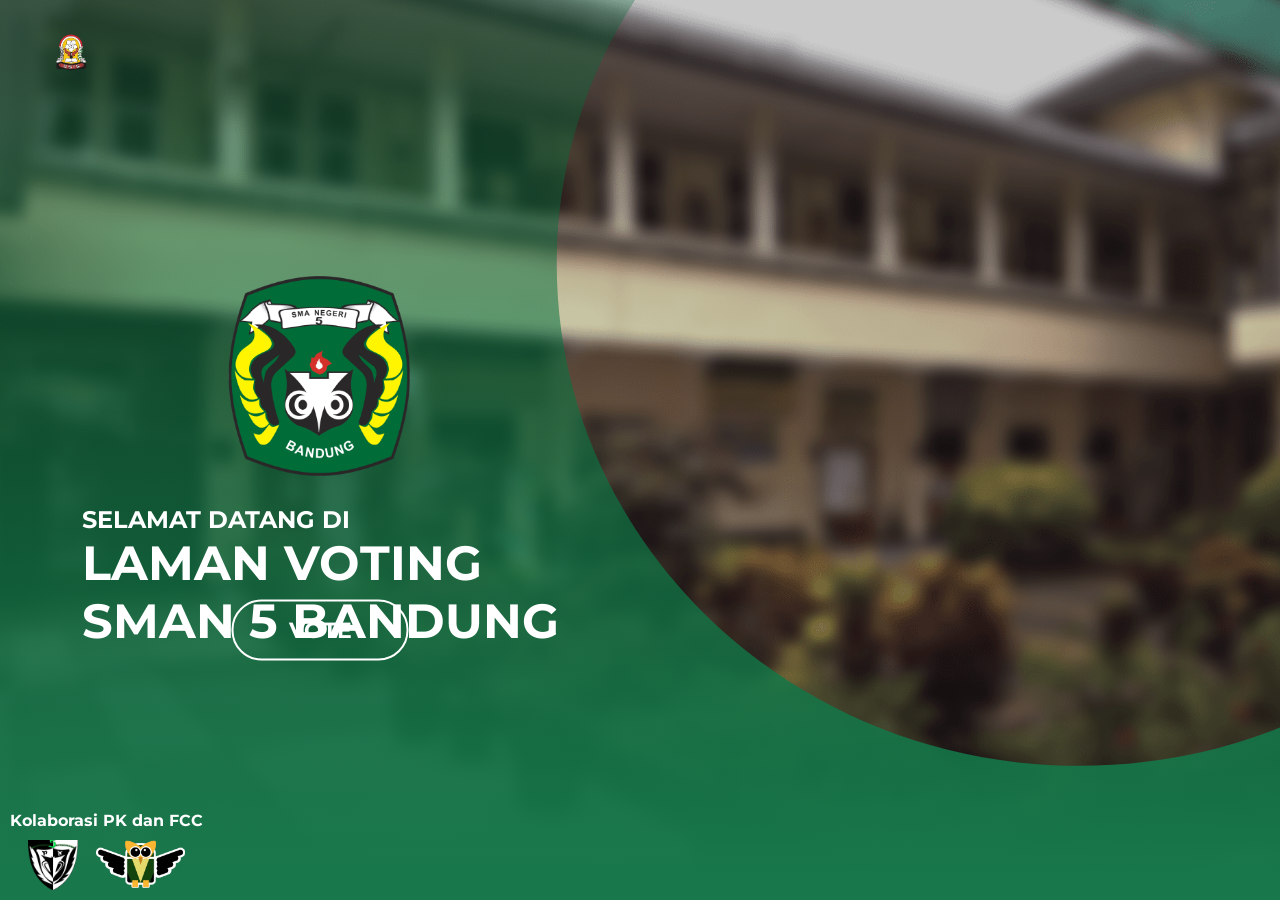
<file: WebPilketos/Front-End-Pilketos-main/Front-End-Pilketos-main/index.html>
<!DOCTYPE html>
<html lang="en">
<head>
    <meta charset="UTF-8">
    <meta http-equiv="X-UA-Compatible" content="IE=edge">
    <meta name="viewport" content="width=device-width, initial-scale=1.0">
    <title>PILKETOS </title>
    <link rel="stylesheet" href="./styles/index/styles.css">
    <link rel="icon" href="styles/favicon.ico" type="image/x-icon">
</head>
<body>

    <!-- Jumbotron -->
    <div class="jumbotron">
        <div class="navbar">
            <a href="vote.html">VOTE</a>
        </div>
        <div class="jumbotron-title">
            <!-- Tempat logo dan sambutan-->
            <div class="jumbotron-title-logo">
                <img src="./styles/index/photos/Logo5.png" alt="">
            </div>
            <div class="jumbotron-title-item">
                <h2>SELAMAT DATANG DI</h2>
                <h1>LAMAN VOTING <br> SMAN 5 BANDUNG</h1>
            </div>
        </div>
        <!-- Tempat promosi FCC hehe -->
        <div class="jumbotron-credit">
            <div class="jumbotron-credit-teks">
                <h2>Kolaborasi PK dan FCC</h2>
            </div>
            <div class="jumbotron-credit-logo">
                <img src="./styles/index/photos/logo-pk.png" alt="">
                <img src="./styles/index/photos/logo-fcc.png" alt="">
            </div>
        </div>
        <div class="osislogo">
            <img src="./styles/index/photos/osis-logo.png" alt="">
        </div>
        <!-- Foto background -->
        <img src="./styles/index/photos/copas-ciko/background1.png" class="bg-img1" alt="">
        <img src="./styles/index/photos/copas-ciko/background2.png" class="bg-img2" alt="">
        <!-- Mask background -->
        <div class="jumbotron-background-mask-desktop">
            <img src="./styles/index/photos/vector/background-mask.svg" alt="">
        </div>
        <img src="./styles/index/photos/vector/background-mask-mobile.svg" alt="" class="jumbotron-background-mask-mobile">
    </div>
</file>
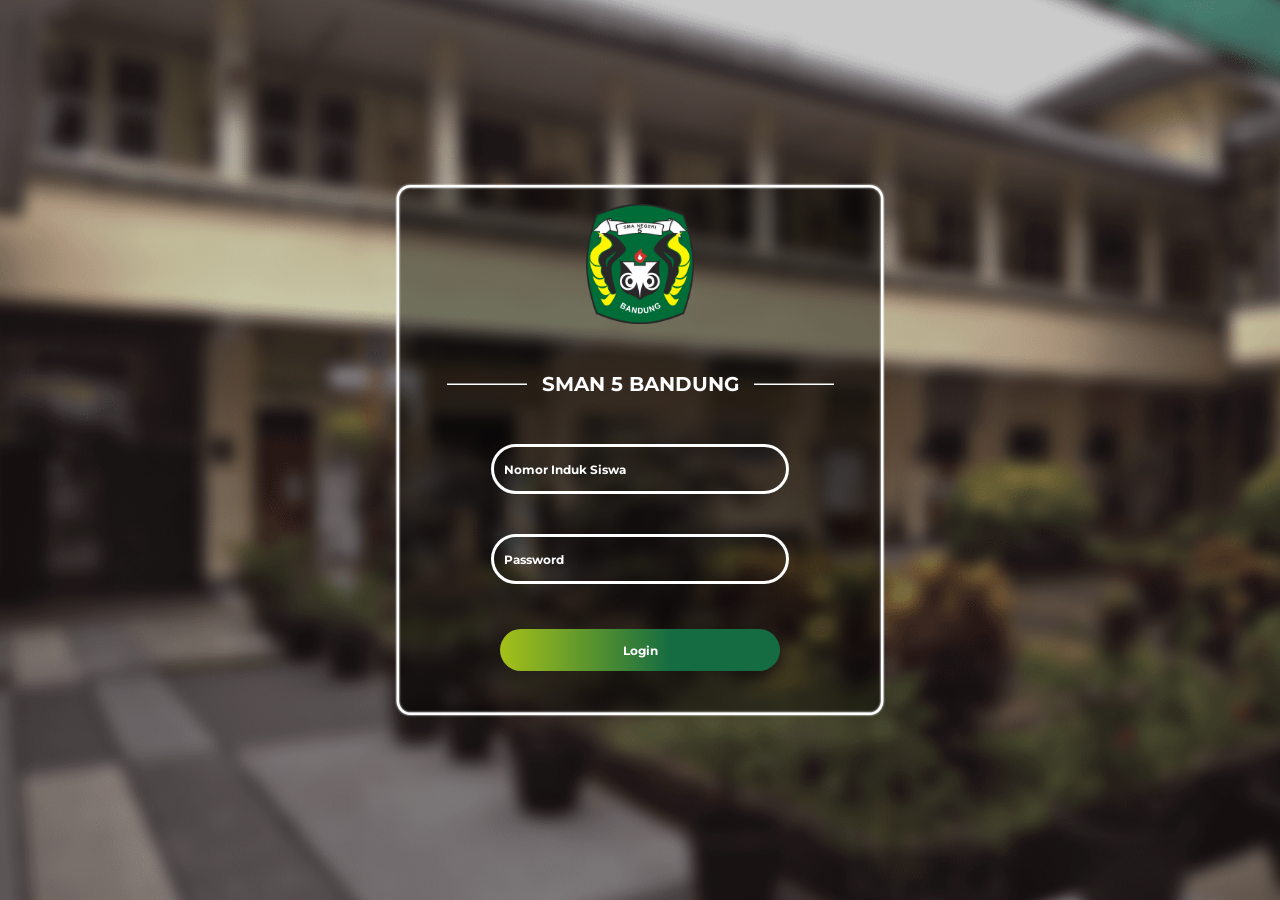
<file: WebPilketos/Front-End-Pilketos-main/Front-End-Pilketos-main/login.html>
<!DOCTYPE html>
<html lang="en">

<head>
    <meta charset="UTF-8">
    <meta http-equiv="X-UA-Compatible" content="IE=edge">
    <meta name="viewport" content="width=device-width, initial-scale=1.0">
    <!-- google font -->
    <link rel="preconnect" href="https://fonts.googleapis.com">
    <link rel="preconnect" href="https://fonts.gstatic.com" crossorigin>
    <link href="https://fonts.googleapis.com/css2?family=Montserrat:wght@700&display=swap" rel="stylesheet">
    <!-- style -->
    <link rel="stylesheet" href="./styles/login/login.css">
    <link rel="icon" href="styles/favicon.ico" type="image/x-icon">
    <title>Login</title>

</head>

<body>
    <!-- Background Img -->
    <img class="bg-img1" src="./styles/login/photos/background1.png" alt="img">
    <img class="bg-img2" src="./styles/login/photos/background2.png" alt="img">
    <!-- Content -->
    <div class="wrapper">
        <svg class="form-box" width="1203" height="1309" viewBox="0 0 1203 1309" fill="none"
            xmlns="http://www.w3.org/2000/svg">
            <g filter="url(#filter0_f)">
                <rect x="4" y="4" width="1195" height="1301" rx="34" fill="#010101" fill-opacity="0.43" />
                <rect x="7" y="7" width="1189" height="1295" rx="31" stroke="white" stroke-width="6" />
            </g>
            <rect x="7" y="7" width="1189" height="1295" rx="31" stroke="white" stroke-width="6" />
            <defs>
                <filter id="filter0_f" x="0" y="0" width="1203" height="1309" filterUnits="userSpaceOnUse"
                    color-interpolation-filters="sRGB">
                    <feFlood flood-opacity="0" result="BackgroundImageFix" />
                    <feBlend mode="normal" in="SourceGraphic" in2="BackgroundImageFix" result="shape" />
                    <feGaussianBlur stdDeviation="2" result="effect1_foregroundBlur" />
                </filter>
            </defs>
        </svg>
        <div class="top">
            <img src="./styles/login/photos/SMAN 5 Bandung.png" alt="img" class="logo">
            <div class="title">
                <svg width="257" height="5" viewBox="0 0 257 5" fill="none" xmlns="http://www.w3.org/2000/svg">
                    <line y1="1.5" x2="257" y2="1.5" stroke="white" stroke-width="5" />
                </svg>
                <h1 class="title-text">SMAN 5 BANDUNG</h1>
                <svg width="257" height="5" viewBox="0 0 257 5" fill="none" xmlns="http://www.w3.org/2000/svg">
                    <line y1="1.5" x2="257" y2="1.5" stroke="white" stroke-width="5" />
                </svg>
            </div>
        </div>
        <div class="bottom">
            <form action="vote.html" autocomplete="off">
                <input type="number" placeholder="Nomor Induk Siswa" id="NIS" required>
                <input type="password" placeholder="Password" id="password1" required>
                <button onclick="checkisi()" type="button" onkeypress="checkisi()" id="btn1">Login</button>
                <div id="verifbox" class="wrapper-verif">
                    <div class="verif">
                        <input type="password" placeholder="Password Verifikasi" id="password2"required> 
                        <div class="showhide">
                            <button class="show" type="button" onmousedown="show()" onmouseup="hide()" on ontouchstart="show()"><h3>Perlihatkan</h3></button>
                        </div>
                        <button onclick="musthide()" type="submit">verifikasi</button>
                        <!-- UNTUK GAGAL PAKAI "inputsalah()"-->
                    </div>                   
                </div>
            </form> 
        </div>
    </div>
    <div class="alertbuatan" id="alertbuatan">
        <span class="closebtn" onclick="this.parentElement.style.display='none';">&times;</span>
        <h1 id="text"></h1>
    </div>
    <script src="./styles/login/scipts/login.js"></script>
</body>

</html>
</file>
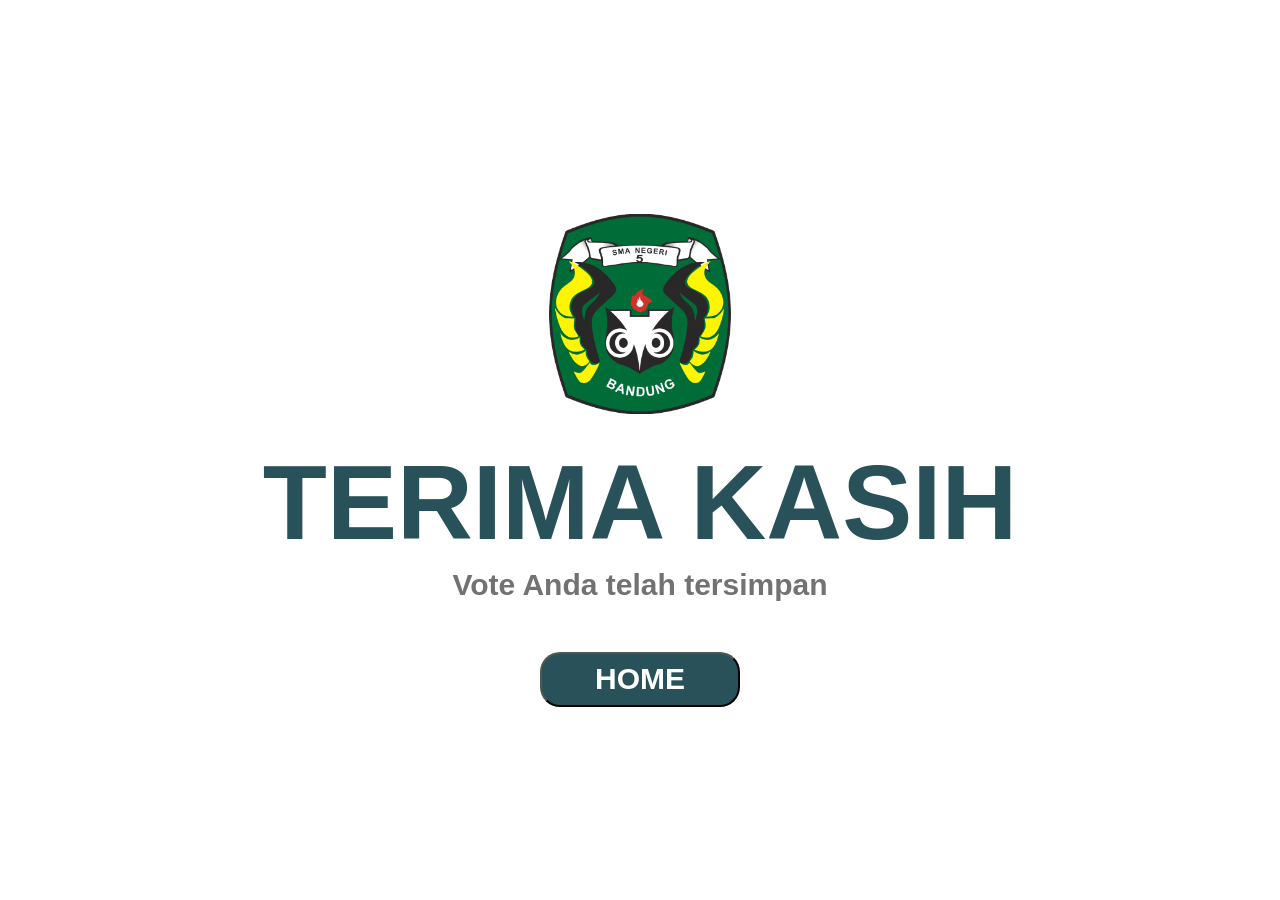
<file: WebPilketos/Front-End-Pilketos-main/Front-End-Pilketos-main/sukses.html>
<!DOCTYPE html>
<html lang="en">
<head>
    <meta charset="UTF-8">
    <meta http-equiv="X-UA-Compatible" content="IE=edge">
    <meta name="viewport" content="width=device-width, initial-scale=1.0">
    <!-- google font -->
    <link rel="preconnect" href="https://fonts.googleapis.com">
    <link rel="preconnect" href="https://fonts.gstatic.com" crossorigin>
    <link href="https://fonts.googleapis.com/css2?family=Montserrat:wght@700&display=swap" rel="stylesheet">
    <!-- style -->
    <link rel="stylesheet" href="./styles/sukses/sukses.css">
    <link rel="icon" href="styles/favicon.ico" type="image/x-icon">
    <title>Sukses Memilih!</title>
</head>
<body>
    <div class="wrapper">
        <div class="content">
            <img src="./styles/sukses/photos/SMAN 5 Bandung.png" alt="logo Sman 5">
            <h1>TERIMA KASIH</h1>
            <h2>Vote Anda telah tersimpan</h2>
        </div>
        <form action="index.html">
            <button type="submit"> HOME</button>
        </form>
    </div>
</body>
</html>
</file>
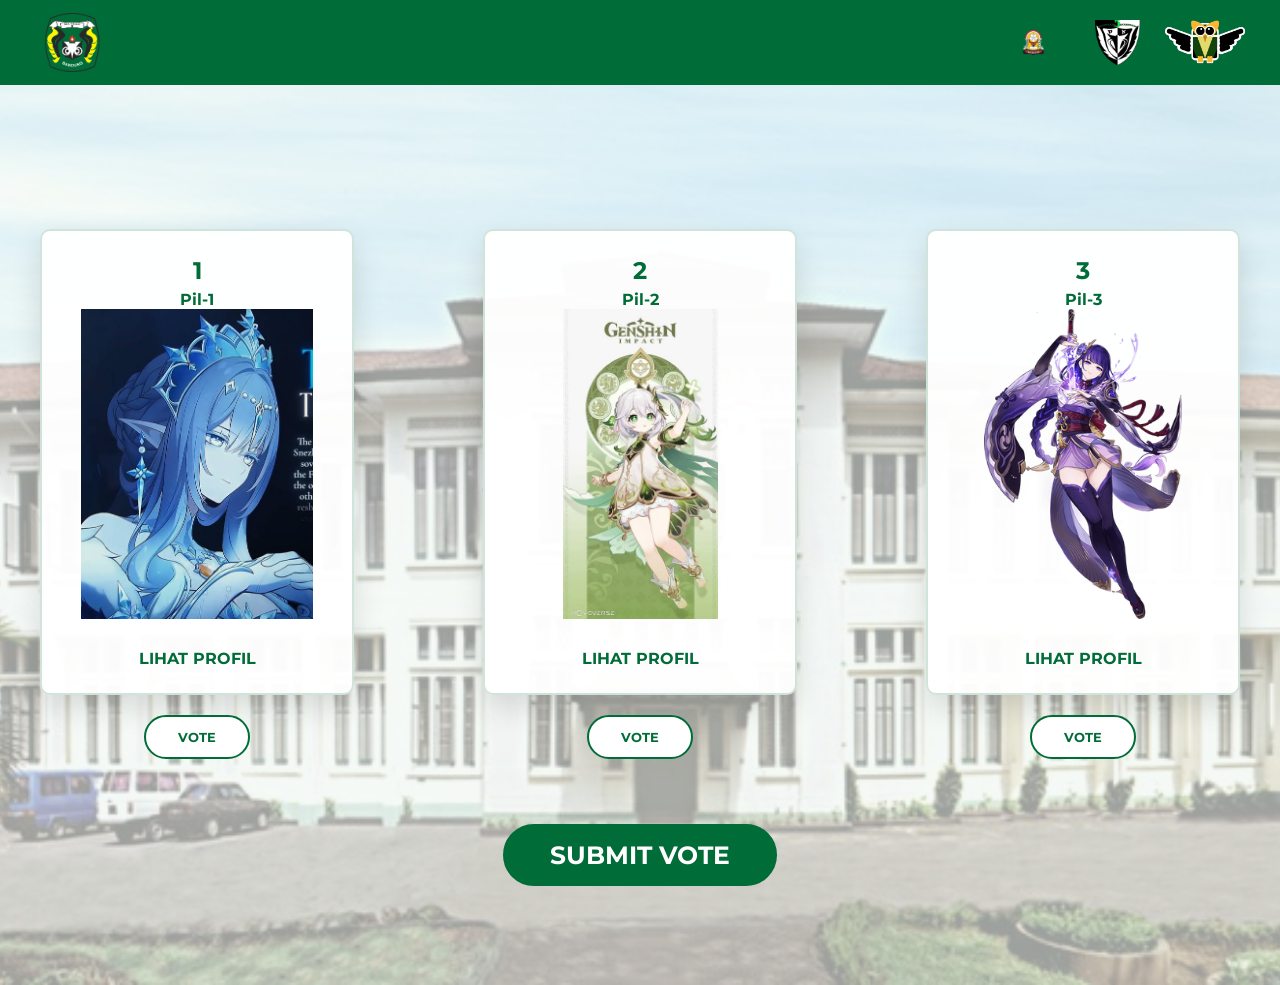
<file: WebPilketos/Front-End-Pilketos-main/Front-End-Pilketos-main/vote.html>
<!DOCTYPE html>
<html lang="en">
<head>
    <meta charset="UTF-8">
    <meta http-equiv="X-UA-Compatible" content="IE=edge">
    <meta name="viewport" content="width=device-width, initial-scale=1.0">
    <title>Document</title>
    <link rel="stylesheet" href="./styles/vote/styles.css">
</head>
<body>
<div class="voting-header">

    <div class="voting-header-school">
        <img src="./styles/index/photos/Logo5.png" alt="SMAN 5 Bandung Logo">
    </div>

    <div class="voting-header-logos">
        <img src="./styles/index/photos/osis-logo.png" alt="OSIS Logo">
        <img src="./styles/index/photos/logo-pk.png" alt="PK Logo">
        <img src="./styles/index/photos/logo-fcc.png" alt="FCC Logo">
    </div>

</div>
    <div class="voting-wrapper">
        <img src="./styles/vote/photos/background.jpe" class="background" alt="">
        <div class="container">
            <div class="caketos-wrapper">
                <h3> </h3>
                <div class="profil-caketos-wrapper">
                    <div class="profil-caketos-wrapper-2">
                        <div class="profil-caketos">                       
                            <h5 class="nomor-urut">1</h5>
                            <h5>Pil-1</h5>
                            <img src="./styles/index/photos/Pil-1.jpe" alt="">
                            <h6 onclick="profilCaketos(1)">LIHAT PROFIL</h6>
                        </div>
                        <button id="caketos-1" onclick='tombolClick(this.id)'>VOTE</button>
                    </div>
                    <div class="profil-caketos-wrapper-2">
                        <div class="profil-caketos">
                            <h5 class="nomor-urut">2</h5>
                            <h5>Pil-2</h5>
                            <img src="./styles/index/photos/Pil-2.jpe" alt="">
                            <h6 onclick="profilCaketos(2)">LIHAT PROFIL</h6>
                        </div>
                        <button id="caketos-2" onclick='tombolClick(this.id)'>VOTE</button>
                    </div>
                    
                    <div class="profil-caketos-wrapper-2">
                        <div class="profil-caketos">
                            <h5 class="nomor-urut">3</h5>
                            <h5>Pil-3</h5>
                            <img src="./styles/index/photos/Pil-3.png" alt="">
                            <h6 onclick="profilCaketos(3)">LIHAT PROFIL</h6>
                        </div>
                        <button id="caketos-3" onclick='tombolClick(this.id)'>VOTE</button>
                    </div>
                </div>
                <button class='tombol-submit' type="submit">SUBMIT VOTE</button>
            </div>
        </div>
    </div>
    
    <div class="background-visi-misi display-none" id="background-visi-misi">
        <div class="visi-misi-wrapper">
            <div class="visi-misi-item">
                <div class="visi-misi-content display-none" id="caketos-aulia">
                    <h3 class="nama">Pil-1</h3>
                    <img src="./styles/index/photos/Pil-1.jpe" alt="">
                    <h3 class="visi-misi">Visi</h3>
                    <div class="visi">
                        <p>
                            Lorem ipsum dolor sit amet
                        </p>
                    </div>
                    <h3 class="visi-misi">Misi</h3>
                    <div class="misi">
                        <ul>
                            <li>Lorem ipsum dolor sit amet</li>
                        </ul>
                    </div>
                </div>
                <div class="visi-misi-content display-none" id="caketos-nabiel">
                    <h3 class="nama">Pil-2</h3>
                    <img src="./styles/index/photos/Pil-2.jpe" alt="">
                    <h3 class="visi-misi">Visi</h3>
                    <div class="visi">
                        <p>
                            Lorem ipsum dolor sit amet
                        </p>
                    </div>
                    <h3 class="visi-misi">Misi</h3>
                    <div class="misi">
                        <ul>
                            <li>Lorem ipsum dolor sit amet</li>
                        </ul>
                    </div>
                </div>
                <div class="visi-misi-content display-none" id="caketos-wildan">
                    <h3 class="nama">Pil-3</h3>
                    <img src="./styles/index/photos/Pil-3.png" alt="">
                    <h3 class="visi-misi">Visi</h3>
                    <div class="visi">
                        <p>
                            Lorem ipsum dolor sit amet
                        </p>
                    </div>
                    <h3 class="visi-misi">Misi</h3>
                    <div class="misi">
                        <ul>
                            <li>Lorem ipsum dolor sit amet</li>
                        </ul>
                    </div>
                </div>
            </div>
            <div class="tombol-keluar">
                <img onclick="keluar()" src="./styles/index/photos/vector/cross.svg" alt="">
            </div>
        </div>
    </div>

    <div class="display-none">
        <input class="input" type="radio" name="Pilihan" value="calon1" id="calon1">
        <input class="input" type="radio" name="Pilihan" value="calon2" id="calon2">
        <input class="input" type="radio" name="Pilihan" value="calon3" id="calon3">
    </div>

    <script src="./styles/index/scripts/scripts.js"></script>
    <script>
        function tombolClick(caketos) {
            document.getElementById(caketos).focus();
            if (caketos == "caketos-1") {
                document.getElementById("calon1").click();
            } else {
                if (caketos == "caketos-2") {
                    document.getElementById("calon2").click();
                } else {
                    if (caketos == "caketos-3") {
                        document.getElementById("calon3").click();
                    }
                }
            }
        }
    </script>
</body>
</html>
</file>
<file: WebPilketos/Front-End-Pilketos-main/Front-End-Pilketos-main/styles/index/styles.css>
@import url("https://fonts.googleapis.com/css2?family=Montserrat:wght@400;700&family=Open+Sans:ital,wght@0,400;0,700;1,400&display=swap");
body {
  overflow-x: hidden;
}

h1 {
  font-family: "Montserrat", sans-serif;
  color: white;
  font-size: 48px;
}

h2 {
  font-family: "Montserrat", sans-serif;
  color: white;
  font-size: 24px;
}

h3 {
  font-family: "Montserrat", sans-serif;
  color: #006C38;
  font-size: 24px;
}

h4 {
  font-family: "Open Sans", sans-serif;
  color: rgba(0, 108, 56, 0.8);
}

h5 {
  font-family: "Montserrat", sans-serif;
  color: #006C38;
  font-size: 16px;
}

p {
  font-family: "Open Sans", sans-serif;
  font-size: 16px;
}

.container {
  margin: auto;
  width: 100%;
  position: relative;
}

.display-none {
  display: none !important;
}

.sambutan {
  color: #006C38;
  text-align: center;
  font-size: 32px;
  margin-top: 100px;
}

.jumbotron {
  height: 100vh;
  width: 100%;
  position: relative;
  display: -webkit-box;
  display: -ms-flexbox;
  display: flex;
  -webkit-box-orient: horizontal;
  -webkit-box-direction: normal;
      -ms-flex-direction: row;
          flex-direction: row;
  -webkit-box-align: center;
      -ms-flex-align: center;
          align-items: center;
}

.jumbotron .navbar a {
  position: absolute;

  /* Put the button around the middle */
  top: 70%;
  left: 25%;

  transform: translate(-50%, -50%);

  text-decoration: none;
  color: white;

  font-family: "Montserrat", sans-serif;
  font-weight: bold;
  font-size: 22px;

  border: 2px solid white;
  border-radius: 30px;

  padding: 15px 55px;

  transition: 0.3s;
}

.jumbotron .navbar a:hover {
  background-color: white;
  color: #006C38;
}

.jumbotron .jumbotron-title {
  width: 50%;
  display: -webkit-box;
  display: -ms-flexbox;
  display: flex;
  -webkit-box-orient: vertical;
  -webkit-box-direction: normal;
      -ms-flex-direction: column;
          flex-direction: column;
  -webkit-box-align: center;
      -ms-flex-align: center;
          align-items: center;
}

.jumbotron .jumbotron-title .jumbotron-title-logo img {
  height: 200px;
  width: auto;
  padding: 25px;
}

.jumbotron .jumbotron-credit {
  position: absolute;
  bottom: 10px;
  left: 10px;
  display: -webkit-box;
  display: -ms-flexbox;
  display: flex;
  -webkit-box-orient: vertical;
  -webkit-box-direction: normal;
      -ms-flex-direction: column;
          flex-direction: column;
}

.jumbotron .jumbotron-credit .jumbotron-credit-teks {
  padding-bottom: 10px;
}

.jumbotron .jumbotron-credit .jumbotron-credit-teks h2 {
  text-align: center;
  font-size: 16px;
}

.jumbotron .jumbotron-credit .jumbotron-credit-logo {
  display: -webkit-box;
  display: -ms-flexbox;
  display: flex;
  -webkit-box-orient: horizontal;
  -webkit-box-direction: normal;
      -ms-flex-direction: row;
          flex-direction: row;
  -webkit-box-pack: space-evenly;
      -ms-flex-pack: space-evenly;
          justify-content: space-evenly;
}

.jumbotron .jumbotron-credit .jumbotron-credit-logo img {
  height: 50px;
  width: auto;
}

.jumbotron .jumbotron-background {
  display: -webkit-box;
  display: -ms-flexbox;
  display: flex;
  -webkit-box-pack: center;
      -ms-flex-pack: center;
          justify-content: center;
}

.jumbotron .jumbotron-background img {
  position: absolute;
  bottom: 0px;
  z-index: -2;
}

.jumbotron .jumbotron-background-mask-desktop img {
  height: 100vh;
  width: auto;
  position: absolute;
  bottom: 0px;
  right: 0px;
  z-index: -1;
}

.jumbotron .jumbotron-background-mask-mobile {
  display: none;
}

.transisi-jumbotron {
  position: relative;
}

.transisi-jumbotron h1 {
  padding: 15% 0;
  text-align: center;
}

.transisi-jumbotron img {
  position: absolute;
  top: 0px;
  z-index: -1;
  width: 100%;
  height: auto;
  margin-top: -5px;
}

.sambutan-wrapper {
  width: 768px;
  margin: auto;
}

.sambutan-wrapper .foto-wrapper {
  margin: auto;
  width: 690px;
  padding: 50px 0 30px 0;
  display: -webkit-box;
  display: -ms-flexbox;
  display: flex;
  -webkit-box-orient: horizontal;
  -webkit-box-direction: normal;
      -ms-flex-direction: row;
          flex-direction: row;
  -webkit-box-pack: space-evenly;
      -ms-flex-pack: space-evenly;
          justify-content: space-evenly;
}

.sambutan-wrapper .foto-wrapper img {
  height: 150px;
  width: auto;
  cursor: pointer;
  -webkit-transition: -webkit-transform .7s;
  transition: -webkit-transform .7s;
  transition: transform .7s;
  transition: transform .7s, -webkit-transform .7s;
}

.sambutan-wrapper .foto-wrapper img:hover {
  -webkit-transform: scale(1.3);
          transform: scale(1.3);
}

.sambutan-wrapper .foto-wrapper .img-active {
  -webkit-transform: scale(1.3);
          transform: scale(1.3);
}

.sambutan-wrapper .teks-wrapper {
  width: 690px;
  margin: auto;
  margin-bottom: 10px;
  background-color: #F9F9F9;
  border-radius: 20px;
}

.sambutan-wrapper .teks-wrapper .teks h3 {
  padding: 20px 20px 0 20px;
}

.sambutan-wrapper .teks-wrapper .teks h4 {
  padding: 0 20px 0 20px;
}

.sambutan-wrapper .teks-wrapper .teks p {
  padding: 10px 20px;
}

.sambutan-wrapper .teks-wrapper .teks .teks-sambutan {
  padding: 20px 0;
}

.caketos-wrapper {
  display: -webkit-box;
  display: -ms-flexbox;
  display: flex;
  -webkit-box-orient: vertical;
  -webkit-box-direction: normal;
      -ms-flex-direction: column;
          flex-direction: column;
  -webkit-box-align: center;
      -ms-flex-align: center;
          align-items: center;
  margin: auto;
  width: 768px;
  padding: 50px 0;
}

.caketos-wrapper .profil-caketos-wrapper {
  display: -webkit-box;
  display: -ms-flexbox;
  display: flex;
  -webkit-box-orient: horizontal;
  -webkit-box-direction: normal;
      -ms-flex-direction: row;
          flex-direction: row;
  -webkit-box-pack: justify;
      -ms-flex-pack: justify;
          justify-content: space-between;
  margin: auto;
  width: 690px;
  padding: 50px 0;
}

.caketos-wrapper .profil-caketos-wrapper .profil-caketos {
  width: 200px;
  border-color: #9F9F9F;
  border-radius: 25px;
  border-style: solid;
  border-width: 2px;
  background-color: white;
  display: -webkit-box;
  display: -ms-flexbox;
  display: flex;
  -webkit-box-orient: vertical;
  -webkit-box-direction: normal;
      -ms-flex-direction: column;
          flex-direction: column;
  -webkit-box-pack: center;
      -ms-flex-pack: center;
          justify-content: center;
  -webkit-box-shadow: 6px 6px 6px rgba(0, 0, 0, 0.5);
          box-shadow: 6px 6px 6px rgba(0, 0, 0, 0.5);
}

.caketos-wrapper .profil-caketos-wrapper .profil-caketos .nomor-urut {
  padding: 25px 0 5px 0;
  font-size: 24px;
}

.caketos-wrapper .profil-caketos-wrapper .profil-caketos h5 {
  margin: auto;
  padding: 0 0 0 0;
  text-align: center;
}

.caketos-wrapper .profil-caketos-wrapper .profil-caketos img {
  width: auto;
  height: 210px;
  margin: auto;
}

.caketos-wrapper .profil-caketos-wrapper .profil-caketos h6 {
  font-family: "Montserrat", sans-serif;
  font-weight: bold;
  color: #006C38;
  text-decoration: none;
  margin: auto;
  padding: 40px 0 20px 0;
  font-size: 16px;
  cursor: pointer;
}

.tombol-vote {
  text-align: center;
}

.tombol-vote .tombol-vote-tombol {
  font-family: "Montserrat", sans-serif;
  font-weight: bold;
  text-decoration: none;
  color: white;
  border-width: 2px;
  border-radius: 25px;
  border-color: white;
  border-style: solid;
  padding: 15px;
  margin-bottom: 30px;
  -webkit-transition: .5s;
  transition: .5s;
}

.tombol-vote .tombol-vote-tombol:hover {
  color: #216453;
  background-color: white;
}

.background-visi-misi {
  height: 100vh;
  width: 100%;
  background-color: rgba(50, 50, 50, 0.7);
  position: fixed;
  bottom: 0;
  right: 0;
  display: -webkit-box;
  display: -ms-flexbox;
  display: flex;
  -ms-flex-line-pack: center;
      align-content: center;
  z-index: 2;
}

.background-visi-misi .visi-misi-wrapper {
  width: 600px;
  height: 600px;
  position: relative;
  margin: auto;
  background-color: #ffffff;
  border-radius: 25px;
  display: -webkit-box;
  display: -ms-flexbox;
  display: flex;
  -webkit-box-orient: vertical;
  -webkit-box-direction: normal;
      -ms-flex-direction: column;
          flex-direction: column;
}

.background-visi-misi .visi-misi-wrapper .visi-misi-item {
  overflow-y: scroll;
  margin: 40px 10px 10px 10px;
}

.background-visi-misi .visi-misi-wrapper .tombol-keluar {
  position: absolute;
  top: 20px;
  right: 20px;
}

.background-visi-misi .visi-misi-wrapper .tombol-keluar img {
  cursor: pointer;
}

.background-visi-misi .visi-misi-wrapper .visi-misi-content {
  padding: 40px;
}

.background-visi-misi .visi-misi-wrapper .visi-misi-content .nama {
  text-align: center;
}

.background-visi-misi .visi-misi-wrapper .visi-misi-content .visi-misi {
  padding-top: 20px;
}

.background-visi-misi .visi-misi-wrapper .visi-misi-content img {
  height: 250px;
  width: auto;
  display: block;
  margin: auto;
  padding-bottom: 40px;
}

.background-visi-misi .visi-misi-wrapper .visi-misi-content p {
  padding-left: 20px;
  color: rgba(0, 0, 0, 0.7);
}

.background-visi-misi .visi-misi-wrapper .visi-misi-content ul {
  padding-left: 20px;
}

.background-visi-misi .visi-misi-wrapper .visi-misi-content li {
  font-family: "Open Sans", sans-serif;
  padding: 2.5px;
  color: rgba(0, 0, 0, 0.7);
}

.caketos-background {
  position: relative;
}

.caketos-background .container {
  padding-bottom: 0;
}

.caketos-background .footer-background {
  width: 100%;
  height: auto;
  position: absolute;
  bottom: -5px;
  z-index: -3;
}

.footer {
  background-color: #216353;
}

.footer .container {
  padding-top: 0;
}

.footer .container .kontak {
  text-align: center;
  padding: 100px 0;
}

.footer .credit-fcc {
  text-align: center;
  font-size: 16px;
  padding: 10px;
}

.footer .credit-fcc h2 {
  font-size: 16px;
}

@media (max-width: 480px) {
  h1 {
    font-family: "Montserrat", sans-serif;
    color: white;
    font-size: 28px;
  }
  h2 {
    font-family: "Montserrat", sans-serif;
    color: white;
    font-size: 12px;
  }
  h3 {
    font-family: "Montserrat", sans-serif;
    color: #006C38;
    font-size: 20px;
  }
  h4 {
    font-family: "Open Sans", sans-serif;
    color: rgba(0, 108, 56, 0.8);
  }
  h5 {
    font-family: "Montserrat", sans-serif;
    color: #006C38;
    font-size: 12px;
  }
  p {
    font-family: "Open Sans", sans-serif;
    font-size: 14px;
  }
  .container {
    margin: auto;
    width: 100%;
    padding: 50px 0;
    position: relative;
  }
  .sambutan {
    color: #006C38;
    text-align: center;
    font-size: 16px;
    margin-top: 0;
  }
  .jumbotron {
    height: 100vh;
    width: 100%;
    position: relative;
    display: -webkit-box;
    display: -ms-flexbox;
    display: flex;
    -webkit-box-orient: horizontal;
    -webkit-box-direction: normal;
        -ms-flex-direction: row;
            flex-direction: row;
    -webkit-box-align: center;
        -ms-flex-align: center;
            align-items: center;
  }
  .jumbotron .jumbotron-title {
    width: 100%;
    display: -webkit-box;
    display: -ms-flexbox;
    display: flex;
    -webkit-box-orient: vertical;
    -webkit-box-direction: normal;
        -ms-flex-direction: column;
            flex-direction: column;
    -webkit-box-align: center;
        -ms-flex-align: center;
            align-items: center;
    text-align: center;
  }
  .jumbotron .jumbotron-title .jumbotron-title-logo img {
    height: 150px;
    width: auto;
    padding: 25px;
  }
  .jumbotron .jumbotron-credit {
    position: absolute;
    bottom: 10px;
    left: 10px;
    display: -webkit-box;
    display: -ms-flexbox;
    display: flex;
    -webkit-box-orient: vertical;
    -webkit-box-direction: normal;
        -ms-flex-direction: column;
            flex-direction: column;
  }
  .jumbotron .jumbotron-credit .jumbotron-credit-teks {
    padding-bottom: 10px;
  }
  .jumbotron .jumbotron-credit .jumbotron-credit-teks h2 {
    text-align: center;
    font-size: 16px;
  }
  .jumbotron .jumbotron-credit .jumbotron-credit-logo {
    display: -webkit-box;
    display: -ms-flexbox;
    display: flex;
    -webkit-box-orient: horizontal;
    -webkit-box-direction: normal;
        -ms-flex-direction: row;
            flex-direction: row;
    -webkit-box-pack: space-evenly;
        -ms-flex-pack: space-evenly;
            justify-content: space-evenly;
  }
  .jumbotron .jumbotron-credit .jumbotron-credit-logo img {
    height: 30px;
    width: auto;
  }
  .jumbotron .jumbotron-background {
    display: -webkit-box;
    display: -ms-flexbox;
    display: flex;
    -webkit-box-pack: center;
        -ms-flex-pack: center;
            justify-content: center;
  }
  .jumbotron .jumbotron-background img {
    position: absolute;
    bottom: 0px;
    z-index: -2;
  }
  .jumbotron .jumbotron-background-mask-desktop {
    display: none;
  }
  .jumbotron .jumbotron-background-mask-desktop img {
    height: 100vh;
    width: auto;
    position: absolute;
    bottom: 0px;
    right: 0px;
    z-index: -1;
  }
  .jumbotron .jumbotron-background-mask-mobile {
    display: block;
    height: 100vh;
    position: absolute;
    bottom: 0;
    right: 0;
    z-index: -1;
  }
  .transisi-jumbotron {
    height: 200px;
    position: relative;
  }
  .transisi-jumbotron h1 {
    padding: 15% 0;
    text-align: center;
  }
  .transisi-jumbotron img {
    position: absolute;
    top: 0px;
    z-index: -1;
    width: 100%;
    height: auto;
    margin-top: -5px;
  }
  .sambutan-wrapper {
    width: 100%;
    margin: auto;
  }
  .sambutan-wrapper .foto-wrapper {
    margin: auto;
    width: 100%;
    padding: 25px 0 15px 0;
    display: -webkit-box;
    display: -ms-flexbox;
    display: flex;
    -webkit-box-orient: horizontal;
    -webkit-box-direction: normal;
        -ms-flex-direction: row;
            flex-direction: row;
    -webkit-box-pack: space-evenly;
        -ms-flex-pack: space-evenly;
            justify-content: space-evenly;
  }
  .sambutan-wrapper .foto-wrapper img {
    height: 75px;
    width: auto;
    cursor: pointer;
    -webkit-transition: -webkit-transform .7s;
    transition: -webkit-transform .7s;
    transition: transform .7s;
    transition: transform .7s, -webkit-transform .7s;
  }
  .sambutan-wrapper .foto-wrapper img:hover {
    -webkit-transform: scale(1.3);
            transform: scale(1.3);
  }
  .sambutan-wrapper .foto-wrapper .img-active {
    -webkit-transform: scale(1.3);
            transform: scale(1.3);
  }
  .sambutan-wrapper .teks-wrapper {
    width: 360px;
    margin: auto;
    margin-bottom: 10px;
    background-color: #F9F9F9;
    border-radius: 20px;
  }
  .sambutan-wrapper .teks-wrapper .teks h3 {
    padding: 20px 20px 0 20px;
  }
  .sambutan-wrapper .teks-wrapper .teks h4 {
    padding: 0 20px 0 20px;
  }
  .sambutan-wrapper .teks-wrapper .teks p {
    padding: 10px 20px;
  }
  .sambutan-wrapper .teks-wrapper .teks .teks-sambutan {
    padding: 20px 0;
  }
  .caketos-wrapper {
    display: -webkit-box;
    display: -ms-flexbox;
    display: flex;
    -webkit-box-orient: vertical;
    -webkit-box-direction: normal;
        -ms-flex-direction: column;
            flex-direction: column;
    -webkit-box-align: center;
        -ms-flex-align: center;
            align-items: center;
    margin: auto;
    width: 100%;
    padding: 50px 0;
  }
  .caketos-wrapper .profil-caketos-wrapper {
    display: -webkit-box;
    display: -ms-flexbox;
    display: flex;
    -webkit-box-orient: horizontal;
    -webkit-box-direction: normal;
        -ms-flex-direction: row;
            flex-direction: row;
    -ms-flex-wrap: wrap;
        flex-wrap: wrap;
    -webkit-box-pack: center;
        -ms-flex-pack: center;
            justify-content: center;
    margin: auto;
    width: 100%;
    padding: 50px 0;
  }
  .caketos-wrapper .profil-caketos-wrapper .profil-caketos {
    width: 200px;
    margin: 20px;
    border-color: #9F9F9F;
    border-radius: 25px;
    border-style: solid;
    border-width: 2px;
    background-color: white;
    display: -webkit-box;
    display: -ms-flexbox;
    display: flex;
    -webkit-box-orient: vertical;
    -webkit-box-direction: normal;
        -ms-flex-direction: column;
            flex-direction: column;
    -webkit-box-pack: center;
        -ms-flex-pack: center;
            justify-content: center;
  }
  .caketos-wrapper .profil-caketos-wrapper .profil-caketos h5 {
    margin: auto;
    padding: 0;
    text-align: center;
    font-size: 16px;
  }
  .tombol-vote {
    text-align: center;
  }
  .tombol-vote a {
    font-family: "Montserrat", sans-serif;
    font-weight: bold;
    text-decoration: none;
    color: white;
    border-width: 2px;
    border-radius: 25px;
    border-color: white;
    border-style: solid;
    padding: 15px;
  }
  .background-visi-misi {
    height: 100vh;
    width: 100%;
    background-color: rgba(50, 50, 50, 0.7);
    position: fixed;
    bottom: 0;
    right: 0;
    display: -webkit-box;
    display: -ms-flexbox;
    display: flex;
    -ms-flex-line-pack: center;
        align-content: center;
    z-index: 2;
  }
  .background-visi-misi .visi-misi-wrapper {
    width: 350px;
    height: 500px;
    position: relative;
    margin: auto;
    background-color: #ffffff;
    border-radius: 25px;
    display: -webkit-box;
    display: -ms-flexbox;
    display: flex;
    -webkit-box-orient: vertical;
    -webkit-box-direction: normal;
        -ms-flex-direction: column;
            flex-direction: column;
  }
  .background-visi-misi .visi-misi-wrapper .visi-misi-item {
    overflow-y: scroll;
    margin: 40px 10px 10px 10px;
  }
  .background-visi-misi .visi-misi-wrapper .tombol-keluar {
    position: absolute;
    top: 20px;
    right: 20px;
    z-index: 2;
  }
  .background-visi-misi .visi-misi-wrapper .tombol-keluar img {
    cursor: pointer;
  }
  .background-visi-misi .visi-misi-wrapper .visi-misi-content {
    padding: 40px;
  }
  .background-visi-misi .visi-misi-wrapper .visi-misi-content .nama {
    text-align: center;
  }
  .background-visi-misi .visi-misi-wrapper .visi-misi-content .visi-misi {
    padding-top: 20px;
  }
  .background-visi-misi .visi-misi-wrapper .visi-misi-content img {
    height: 250px;
    width: auto;
    display: block;
    margin: auto;
    padding-bottom: 40px;
  }
  .background-visi-misi .visi-misi-wrapper .visi-misi-content p {
    padding-left: 10px;
    color: rgba(0, 0, 0, 0.7);
    font-size: 12px;
  }
  .background-visi-misi .visi-misi-wrapper .visi-misi-content ul {
    padding-left: 10px;
  }
  .background-visi-misi .visi-misi-wrapper .visi-misi-content li {
    font-family: "Open Sans", sans-serif;
    padding: 2.5px;
    color: rgba(0, 0, 0, 0.7);
    font-size: 12px;
  }
}

.footer {
  background-color: #216353;
}

.footer .container {
  padding-top: 0;
}

.footer .container .kontak {
  text-align: center;
  padding: 100px 0;
}

.footer .credit-fcc {
  text-align: center;
  font-size: 16px;
  padding: 10px;
}

.footer .credit-fcc h2 {
  font-size: 12px;
}

.bg-img1 {
  position: absolute;
  height: 100vh;
  width: 100%;
  z-index: -2;
  bottom: 0;
  left: 0;
}

.bg-img2 {
  display: none;
}

@media (min-width: 2150px) and (max-height: 1250px) {
  .bg-img1 {
    height: 1250px;
  }
}

@media (max-width: 2150px) and (max-height: 800px) {
  .bg-img1 {
    height: 800px;
  }
}

@media (max-width: 1920px) and (max-height: 800px) {
  .bg-img1 {
    height: 800px;
  }
}

@media (max-width: 1250px) {
  .bg-img1 {
    display: none;
  }
  .bg-img2 {
    display: block;
    position: absolute;
    height: 100vh;
    width: 100%;
    z-index: -2;
    bottom: 0;
    left: 0;
  }
}

@media (max-width: 1250px) and (max-height: 600px) {
  .bg-img2 {
    height: 600px;
  }
}

@media (max-width: 560px) and (max-height: 600px) {
  .bg-img2 {
    height: 100vh;
  }
}

@media (max-width: 560px) and (max-height: 370px) {
  .bg-img2 {
    height: 370px;
  }
}

@media (max-width: 360px) and (max-height: 360px) {
  .bg-img2 {
    height: 100vh;
  }
}

@media (max-width: 360px) and (max-height: 290px) {
  .bg-img2 {
    height: 290px;
  }
}

* {
  padding: 0;
  margin: 0;
  -webkit-user-select: none;
     -moz-user-select: none;
      -ms-user-select: none;
          user-select: none;
}

::-webkit-scrollbar {
  width: 10px;
}

::-webkit-scrollbar-track {
  background: #f1f1f1;
}

::-webkit-scrollbar-thumb {
  background: #888;
  border-radius: 15px;
}

::-webkit-scrollbar-thumb:hover {
  background: #555;
}

::-webkit-scrollbar-track-piece {
  display: none;
}

.jumbotron .osislogo {
    position: absolute;
    top: 0;
    left: 0;
    padding: 20px;
    margin: 0;
}

.jumbotron .osislogo img {
    height: 65px;
    width: auto;
    display: block;
}

/*


::-webkit-scrollbar {
  width: 10px;
}
::-webkit-scrollbar-thumb {
  border-radius: 15px;
  background: rgba($color: #fff, $alpha: 0.5);
}
::selection {
  color: black;
  background: white;
}

*/
/*# sourceMappingURL=styles.css.map */
</file>
<file: WebPilketos/Front-End-Pilketos-main/Front-End-Pilketos-main/styles/login/login.css>
body {
  margin: 0;
  -webkit-user-select: none;
     -moz-user-select: none;
      -ms-user-select: none;
          user-select: none;
  height: 100vh;
  width: 100%;
  display: -ms-grid;
  display: grid;
  -webkit-box-pack: center;
      -ms-flex-pack: center;
          justify-content: center;
  background-color: white;
  user-select: none;
}

h1 {
  font-family: "Montserrat", sans-serif;
  font-size: 24px;
  font-weight: 700;
  letter-spacing: 0em;
  text-align: center;
}

.wrapper-verif {
  display: none;
  position: fixed;
  -webkit-box-pack: center;
      -ms-flex-pack: center;
          justify-content: center;
  -webkit-box-align: center;
      -ms-flex-align: center;
          align-items: center;
  z-index: 1;
  left: 0;
  top: 0;
  width: 100%;
  height: 100vh;
  background-color: black;
  background-color: rgba(0, 0, 0, 0.4);
}

.wrapper-verif .verif {
  height: auto;
  display: -webkit-box;
  display: -ms-flexbox;
  display: flex;
  -webkit-box-pack: center;
      -ms-flex-pack: center;
          justify-content: center;
  -webkit-box-orient: vertical;
  -webkit-box-direction: normal;
      -ms-flex-direction: column;
          flex-direction: column;
  -webkit-box-align: center;
      -ms-flex-align: center;
          align-items: center;
  width: -webkit-fit-content;
  width: -moz-fit-content;
  width: fit-content;
  padding: 20px;
  border-radius: 20px;
  background-color: darkcyan;
}

.wrapper-verif .verif h3 {
  font-family: "Montserrat", sans-serif;
  font-size: 12px;
  margin: -5px;
  margin-bottom: 10px;
  font-weight: 700;
  letter-spacing: 0em;
  text-align: center;
  color: black;
  opacity: 50%;
}

.wrapper-verif .verif input {
  font-size: 20px;
  text-align: center;
}

.wrapper-verif .verif ::-webkit-input-placeholder {
  font-size: larger;
  text-align: center;
}

.wrapper-verif .verif :-ms-input-placeholder {
  font-size: larger;
  text-align: center;
}

.wrapper-verif .verif ::-ms-input-placeholder {
  font-size: larger;
  text-align: center;
}

.wrapper-verif .verif ::placeholder {
  font-size: larger;
  text-align: center;
}

.wrapper-verif .verif .showhide * {
  margin: 3px;
}

.wrapper-verif .verif .showhide button {
  border: none;
  background: none;
  height: auto;
  width: auto;
  fill: none;
}

.alertbuatan {
  padding-left: 10px;
  padding-right: 10px;
  padding-top: 5px;
  z-index: 52;
  display: none;
  -ms-flex-item-align: start;
      align-self: flex-start;
  -ms-grid-column-align: center;
      justify-self: center;
  -webkit-box-orient: horizontal;
  -webkit-box-direction: reverse;
      -ms-flex-direction: row-reverse;
          flex-direction: row-reverse;
  -webkit-box-align: end;
      -ms-flex-align: end;
          align-items: flex-end;
  position: absolute;
  background-color: #f44336;
  border-radius: 20px;
  color: white;
  margin: 1vh;
}

.alertbuatan .closebtn {
  margin-left: 15px;
  -ms-flex-item-align: baseline;
      align-self: baseline;
  font-weight: bold;
  font-size: 22px;
  cursor: pointer;
}

.alertbuatan .closebtn:hover {
  color: black;
}

.bg-img1 {
  position: absolute;
  height: 100vh;
  width: 100%;
  z-index: -2;
}

.bg-img2 {
  display: none;
}

.wrapper {
  display: -webkit-box;
  display: -ms-flexbox;
  display: flex;
  -webkit-box-pack: center;
      -ms-flex-pack: center;
          justify-content: center;
  -webkit-box-align: center;
      -ms-flex-align: center;
          align-items: center;
  -webkit-box-orient: vertical;
  -webkit-box-direction: normal;
      -ms-flex-direction: column;
          flex-direction: column;
}

.wrapper .form-box {
  height: 600px;
  position: absolute;
  z-index: -1;
}

.wrapper .top {
  display: -webkit-box;
  display: -ms-flexbox;
  display: flex;
  -webkit-box-pack: center;
      -ms-flex-pack: center;
          justify-content: center;
  -webkit-box-align: center;
      -ms-flex-align: center;
          align-items: center;
  -webkit-box-orient: vertical;
  -webkit-box-direction: normal;
      -ms-flex-direction: column;
          flex-direction: column;
}

.wrapper .top .logo {
  height: 140px;
}

.wrapper .top .title {
  margin-top: 20px;
  display: -webkit-box;
  display: -ms-flexbox;
  display: flex;
  -webkit-box-pack: center;
      -ms-flex-pack: center;
          justify-content: center;
  -webkit-box-align: center;
      -ms-flex-align: center;
          align-items: center;
  -webkit-box-orient: horizontal;
  -webkit-box-direction: normal;
      -ms-flex-direction: row;
          flex-direction: row;
}

.wrapper .top .title .title-text {
  color: white;
  padding: 15px;
}

.wrapper .top .title svg {
  width: 110px;
}

.wrapper .bottom form {
  display: -webkit-box;
  display: -ms-flexbox;
  display: flex;
  -webkit-box-pack: center;
      -ms-flex-pack: center;
          justify-content: center;
  -webkit-box-align: center;
      -ms-flex-align: center;
          align-items: center;
  -webkit-box-orient: vertical;
  -webkit-box-direction: normal;
      -ms-flex-direction: column;
          flex-direction: column;
}

.wrapper .bottom form ::-webkit-input-placeholder {
  color: white !important;
}

.wrapper .bottom form :-ms-input-placeholder {
  color: white !important;
}

.wrapper .bottom form ::-ms-input-placeholder {
  color: white !important;
}

.wrapper .bottom form ::placeholder {
  color: white !important;
}

.wrapper .bottom form input {
  font-family: "Montserrat", sans-serif;
  font-size: 12px;
  font-weight: 700;
  letter-spacing: 0em;
  color: white;
  outline: none;
  height: 42px;
  width: 280px;
  border-radius: 40px;
  background-color: transparent;
  border: 3px solid #ffffff;
  padding-left: 10px;
  margin: 20px;
}

.wrapper .bottom form input::-webkit-outer-spin-button,
.wrapper .bottom form input::-webkit-inner-spin-button {
  -webkit-appearance: none;
          appearance: none;
  margin: 0;
}

.wrapper .bottom form button {
  font-family: "Montserrat", sans-serif;
  font-size: 12px;
  font-weight: 700;
  letter-spacing: 0em;
  color: white;
  border: none;
  height: 42px;
  width: 280px;
  margin: 25px;
  border-radius: 40px;
  background: -webkit-gradient(linear, right top, left top, color-stop(38.89%, #156c42), color-stop(138.16%, #fff500));
  background: linear-gradient(270deg, #156c42 38.89%, #fff500 138.16%);
}

.wrapper .bottom form button a:active,
.wrapper .bottom form button a:hover,
.wrapper .bottom form button a:visited,
.wrapper .bottom form button a:link {
  text-decoration: none;
  color: white;
}

@media (min-width: 2150px) {
  .wrapper .form-box {
    height: 800px;
  }
  .wrapper .top .logo {
    height: 180px;
  }
  .wrapper .top .title .title-text {
    font-size: 34px;
  }
  .wrapper .top .title svg {
    width: 150px;
  }
}

@media (min-width: 2150px) and (max-height: 1250px) {
  body,
  .wrapper-verif {
    height: 1250px;
  }
  .bg-img1 {
    height: 1250px;
  }
}

@media (max-width: 2150px) and (max-height: 900px) {
  .wrapper .form-box {
    width: 490px;
  }
  .wrapper .top .logo {
    height: 120px;
  }
  .wrapper .top .title .title-text {
    font-size: 20px;
  }
  .wrapper .top .title svg {
    width: 80px;
  }
}

@media (max-width: 2150px) and (max-height: 800px) {
  body,
  .wrapper-verif {
    height: 800px;
  }
  .bg-img1 {
    height: 800px;
  }
}

@media (max-width: 1920px) and (max-height: 950px) {
  .wrapper .form-box {
    width: 490px;
  }
  .wrapper .top .logo {
    height: 120px;
  }
  .wrapper .top .title .title-text {
    font-size: 20px;
  }
  .wrapper .top .title svg {
    width: 80px;
  }
}

@media (max-width: 1920px) and (max-height: 800px) {
  body,
  .wrapper-verif {
    height: 800px;
  }
  .bg-img1 {
    height: 800px;
  }
}

@media (max-width: 1250px) {
  body,
  .wrapper-verif {
    width: 100%;
    height: 100vh;
  }
  .bg-img1 {
    display: none;
  }
  .bg-img2 {
    display: block;
    position: absolute;
    height: 100vh;
    width: 100%;
    z-index: -2;
  }
}

@media (max-width: 1250px) and (max-height: 900px) {
  .wrapper .form-box {
    width: 450px;
  }
  .wrapper .top .logo {
    height: 90px;
  }
  .wrapper .top .title .title-text {
    font-size: 20px;
  }
  .wrapper .top .title svg {
    width: 80px;
  }
}

@media (max-width: 1250px) and (max-height: 780px) {
  .wrapper .form-box {
    width: 420px;
  }
  .wrapper .top .logo {
    height: 78px;
  }
  .wrapper .top .title .title-text {
    margin: 0px;
    font-size: 18px;
  }
  .wrapper .top .title svg {
    width: 70px;
  }
  .wrapper .bottom form input {
    margin: 15px;
  }
}

@media (max-width: 1250px) and (max-height: 600px) {
  body,
  .wrapper-verif {
    height: 600px;
  }
  .bg-img2 {
    height: 600px;
  }
}

@media (max-width: 900px) {
  .wrapper .form-box {
    width: 450px;
  }
  .wrapper .top .logo {
    height: 90px;
  }
  .wrapper .top .title .title-text {
    font-size: 20px;
  }
  .wrapper .top .title svg {
    width: 80px;
  }
}

@media (max-width: 900px) and (max-height: 800px) {
  .wrapper .form-box {
    width: 420px;
  }
  .wrapper .top .logo {
    height: 78px;
  }
  .wrapper .top .title .title-text {
    margin: 0px;
    font-size: 18px;
  }
  .wrapper .top .title svg {
    width: 70px;
  }
  .wrapper .bottom form input {
    margin: 15px;
  }
}

@media (max-width: 900px) and (max-height: 650px) {
  .wrapper .form-box {
    width: 380px;
  }
  .wrapper .top .logo {
    height: 72px;
  }
  .wrapper .top .title .title-text {
    margin: 0px;
    font-size: 16px;
  }
  .wrapper .top .title svg {
    width: 70px;
  }
  .wrapper .bottom form input {
    font-size: 10px;
    height: 35px;
  }
  .wrapper .bottom form button {
    height: 35px;
    margin: 10px;
  }
}

@media (max-width: 900px) and (max-height: 580px) {
  .wrapper .form-box {
    width: 350px;
  }
  .wrapper .top .logo {
    height: 63px;
  }
  .wrapper .top .title .title-text {
    font-size: 16px;
  }
  .wrapper .top .title svg {
    width: 60px;
  }
  .wrapper .bottom form input {
    font-size: 10px;
    height: 35px;
    width: 240px;
  }
  .wrapper .bottom form button {
    height: 35px;
    margin: 10px;
    width: 240px;
  }
}

@media (max-width: 560px) {
  .wrapper .form-box {
    width: 350px;
  }
  .wrapper .top .logo {
    height: 70px;
  }
  .wrapper .top .title {
    margin: 0px;
  }
  .wrapper .top .title .title-text {
    margin: 5px;
    font-size: 16px;
  }
  .wrapper .top .title svg {
    width: 60px;
  }
  .wrapper .bottom form input {
    margin: 10px;
    font-size: 10px;
    height: 35px;
    width: 240px;
  }
  .wrapper .bottom form button {
    height: 35px;
    margin: 10px;
    width: 240px;
  }
  .wrapper .bottom form .wrapper-verif h3 {
    font-size: 10px;
  }
}

@media (max-width: 560px) and (max-height: 550px) {
  .wrapper .form-box {
    width: 300px;
  }
  .wrapper .top .logo {
    height: 70px;
  }
  .wrapper .top .title .title-text {
    font-size: 16px;
    padding: 8px;
  }
  .wrapper .top .title svg {
    width: 40px;
  }
  .wrapper .bottom form input {
    margin: 10px;
    font-size: 10px;
    height: 30px;
    width: 200px;
  }
  .wrapper .bottom form button {
    height: 30px;
    margin: 10px;
    width: 200px;
  }
}

@media (max-width: 560px) and (max-height: 600px) {
  body,
  .wrapper-verif {
    height: 100vh;
  }
  .bg-img2 {
    height: 100vh;
  }
}

@media (max-width: 560px) and (max-height: 460px) {
  .wrapper .form-box {
    width: 260px;
  }
  .wrapper .top .logo {
    height: 65px;
  }
  .wrapper .top .title .title-text {
    font-size: 14px;
    padding: 4px;
  }
  .wrapper .top .title svg {
    width: 38px;
  }
  .wrapper .bottom form input {
    margin: 8px;
    font-size: 8px;
    height: 23px;
    width: 170px;
  }
  .wrapper .bottom form button {
    font-size: 10px;
    height: 23px;
    margin: 10px;
    width: 170px;
  }
}

@media (max-width: 560px) and (max-height: 370px) {
  body,
  .wrapper-verif {
    height: 370px;
  }
  .bg-img2 {
    height: 370px;
  }
}

@media (max-width: 480px) {
  .wrapper .form-box {
    width: 280px;
  }
  .wrapper .top .logo {
    height: 65px;
  }
  .wrapper .top .title {
    margin: 5px;
  }
  .wrapper .top .title .title-text {
    font-size: 14px;
    padding: 4px;
  }
  .wrapper .top .title svg {
    width: 38px;
  }
  .wrapper .bottom form input {
    margin: 8px;
    font-size: 8px;
    height: 23px;
    width: 170px;
  }
  .wrapper .bottom form button {
    font-size: 10px;
    height: 23px;
    margin: 10px;
    width: 170px;
  }
}

@media (max-width: 480px) and (max-height: 480px) {
  .wrapper .form-box {
    width: 240px;
  }
  .wrapper .top .logo {
    height: 55px;
  }
  .wrapper .top .title {
    margin: 0px;
  }
  .wrapper .top .title .title-text {
    font-size: 12px;
    padding: 4px;
  }
  .wrapper .top .title svg {
    width: 30px;
  }
  .wrapper .bottom form input {
    margin: 8px;
    font-size: 8px;
    height: 20px;
    width: 150px;
  }
  .wrapper .bottom form button {
    font-size: 10px;
    height: 20px;
    margin: 10px;
    width: 150px;
  }
}

@media (max-width: 360px) {
  .wrapper .form-box {
    width: 220px;
  }
  .wrapper .top .logo {
    height: 55px;
  }
  .wrapper .top .title {
    margin: 0px;
  }
  .wrapper .top .title .title-text {
    font-size: 12px;
    padding: 4px;
  }
  .wrapper .top .title svg {
    width: 30px;
  }
  .wrapper .bottom form input {
    margin: 8px;
    font-size: 7px;
    height: 20px;
    width: 130px;
  }
  .wrapper .bottom form button {
    font-size: 9px;
    height: 20px;
    margin: 10px;
    width: 130px;
  }
  .wrapper .bottom form .wrapper-verif h3 {
    font-size: 8px;
  }
}

@media (max-width: 360px) and (max-height: 360px) {
  body,
  .wrapper-verif {
    height: 100vh;
  }
  .bg-img2 {
    height: 100vh;
  }
}

@media (max-width: 360px) and (max-height: 290px) {
  body,
  .wrapper-verif {
    height: 290px;
  }
  .bg-img2 {
    height: 290px;
  }
}
/*# sourceMappingURL=login.css.map */
</file>
<file: WebPilketos/Front-End-Pilketos-main/Front-End-Pilketos-main/styles/sukses/sukses.css>
body,
h1,
h2 {
  margin: 0;
}

body {
  -webkit-user-select: none;
     -moz-user-select: none;
      -ms-user-select: none;
          user-select: none;
}

h1 {
  font-family: "Roboto", sans-serif;
  font-size: 96px;
  font-style: normal;
  font-weight: 700;
  text-align: center;
  color: #285159;
  padding: 5px;
}

h2 {
  font-family: "Roboto", sans-serif;
  font-size: 24px;
  font-style: normal;
  font-weight: 700;
  text-align: center;
  color: #727272;
}

.wrapper {
  height: 100vh;
  width: 100%;
  display: -webkit-box;
  display: -ms-flexbox;
  display: flex;
  -webkit-box-pack: center;
      -ms-flex-pack: center;
          justify-content: center;
  -webkit-box-align: center;
      -ms-flex-align: center;
          align-items: center;
  -webkit-box-orient: vertical;
  -webkit-box-direction: normal;
      -ms-flex-direction: column;
          flex-direction: column;
  text-align: center;
}

.wrapper img {
  margin: 20px;
}

.wrapper .content {
  margin-bottom: 80px;
}

.wrapper button {
  border-radius: 20px;
  width: 150px;
  height: 40px;
  background-color: #285159;
  color: white;
  font-family: "Roboto", sans-serif;
  font-size: 24px;
  font-style: normal;
  font-weight: 700;
  text-align: center;
}

@media (min-width: 1920px) {
  h1 {
    font-size: 144px;
  }
  h2 {
    font-size: 36px;
  }
  .wrapper img {
    height: 250px;
  }
  .wrapper button {
    width: 200px;
    height: 55px;
    font-size: 30px;
  }
}

@media (min-width: 1920px) and (max-height: 800px) {
  .wrapper {
    height: 800px;
  }
}

@media (max-width: 1920px) {
  h1 {
    font-size: 105px;
  }
  h2 {
    font-size: 30px;
  }
  .wrapper img {
    height: 200px;
  }
  .wrapper .content {
    margin-bottom: 50px;
  }
  .wrapper button {
    width: 200px;
    height: 55px;
    font-size: 30px;
  }
}

@media (max-width: 1920px) and (max-height: 600px) {
  .wrapper {
    height: 600px;
  }
}

@media (max-width: 768px) {
  h1 {
    font-size: 72px;
  }
  h2 {
    font-size: 24px;
  }
  .wrapper img {
    height: 150px;
  }
  .wrapper button {
    width: 150px;
    height: 45px;
    font-size: 20px;
  }
}

@media (max-width: 768px) and (max-height: 600px) {
  .wrapper {
    height: 100vh;
  }
}

@media (max-width: 768px) and (max-height: 500px) {
  .wrapper {
    height: 500px;
  }
}

@media (max-width: 480px) {
  h1 {
    font-size: 44spx;
  }
  h2 {
    font-size: 15px;
  }
  .wrapper img {
    height: 100px;
  }
  .wrapper .content {
    margin-bottom: 25px;
  }
  .wrapper button {
    width: 120px;
    height: 35px;
    font-size: 16px;
  }
}

@media (max-width: 480px) and (max-height: 600px) {
  .wrapper {
    height: 100vh;
  }
}

@media (max-width: 480px) and (max-height: 500px) {
  .wrapper {
    height: 100vh;
  }
}

@media (max-width: 480px) and (max-height: 330px) {
  .wrapper {
    height: 330px;
  }
}
/*# sourceMappingURL=sukses.css.map */
</file>
<file: WebPilketos/Front-End-Pilketos-main/Front-End-Pilketos-main/styles/vote/styles.css>
@import url("https://fonts.googleapis.com/css2?family=Montserrat:wght@400;700&family=Open+Sans:ital,wght@0,400;0,700;1,400&display=swap");
* {
  padding: 0;
  margin: 0;
  -webkit-user-select: none;
     -moz-user-select: none;
      -ms-user-select: none;
          user-select: none;
}

::-webkit-scrollbar {
  width: 10px;
}

::-webkit-scrollbar-track {
  background: #f1f1f1;
}

::-webkit-scrollbar-thumb {
  background: #888;
  border-radius: 15px;
}

::-webkit-scrollbar-thumb:hover {
  background: #555;
}

::-webkit-scrollbar-track-piece {
  display: none;
}

body {
  overflow-x: hidden;
}

h1 {
  font-family: "Montserrat", sans-serif;
  color: white;
  font-size: 48px;
}

h2 {
  font-family: "Montserrat", sans-serif;
  color: white;
  font-size: 24px;
}

h3 {
  font-family: "Montserrat", sans-serif;
  color: #006C38;
  font-size: 24px;
}

h4 {
  font-family: "Open Sans", sans-serif;
  color: rgba(0, 108, 56, 0.8);
}

h5 {
  font-family: "Montserrat", sans-serif;
  color: #006C38;
  font-size: 16px;
}

p {
  font-family: "Open Sans", sans-serif;
  font-size: 16px;
}

.container {
  margin: auto;
  width: 100%;
  position: relative;
}

.display-none {
  display: none !important;
}

.caketos-wrapper {
  display: -webkit-box;
  display: -ms-flexbox;
  display: flex;
  -webkit-box-orient: vertical;
  -webkit-box-direction: normal;
      -ms-flex-direction: column;
          flex-direction: column;
  -webkit-box-align: center;
      -ms-flex-align: center;
          align-items: center;
  margin: auto;
  width: 1200px;
  padding: 60px 0;
}

.caketos-wrapper .profil-caketos-wrapper {
  display: -webkit-box;
  display: -ms-flexbox;
  display: flex;
  -webkit-box-orient: horizontal;
  -webkit-box-direction: normal;
      -ms-flex-direction: row;
          flex-direction: row;
  -webkit-box-pack: justify;
      -ms-flex-pack: justify;
          justify-content: space-between;
  margin: auto;
  width: 1000px;
  padding: 60px 0;
}

.caketos-wrapper .profil-caketos-wrapper .profil-caketos-wrapper-2 {
  display: -webkit-box;
  display: -ms-flexbox;
  display: flex;
  -webkit-box-orient: vertical;
  -webkit-box-direction: normal;
      -ms-flex-direction: column;
          flex-direction: column;
  -webkit-box-align: center;
      -ms-flex-align: center;
          align-items: center;
}

.caketos-wrapper .profil-caketos-wrapper button {
  padding: 10px 20px;
  margin: 10px;
  border-radius: 25px;
  font-weight: bold;
  font-family: "Montserrat", sans-serif;
  color: #006C38;
  background-color: white;
  border-color: #006C38;
}

.caketos-wrapper .profil-caketos-wrapper button:focus {
  color: white;
  background-color: #1C6F4E;
  border-color: white;
}

.caketos-wrapper .profil-caketos-wrapper .profil-caketos {
  width: 280px;
  border-color: #9F9F9F;
  border-radius: 25px;
  border-style: solid;
  border-width: 2px;
  background-color: white;
  display: -webkit-box;
  display: -ms-flexbox;
  display: flex;
  -webkit-box-orient: vertical;
  -webkit-box-direction: normal;
      -ms-flex-direction: column;
          flex-direction: column;
  -webkit-box-pack: center;
      -ms-flex-pack: center;
          justify-content: center;
}

.caketos-wrapper .profil-caketos-wrapper .profil-caketos .nomor-urut {
  padding: 25px 0 5px 0;
  font-size: 24px;
}

.caketos-wrapper .profil-caketos-wrapper .profil-caketos h5 {
  margin: auto;
  padding: 0 0 0 0;
  text-align: center;
}

.caketos-wrapper .profil-caketos-wrapper .profil-caketos img {
  width: auto;
  height: 290px;
  margin: auto;
}

.caketos-wrapper .profil-caketos-wrapper .profil-caketos h6 {
  font-family: "Montserrat", sans-serif;
  font-weight: bold;
  color: #006C38;
  text-decoration: none;
  margin: auto;
  padding: 40px 0 20px 0;
  font-size: 16px;
  cursor: pointer;
}

.caketos-wrapper .tombol-submit {
    padding: 14px 40px;
    margin: 20px 10px 10px;
    border-radius: 45px;
    font-weight: bold;
    font-family: "Montserrat", sans-serif;
    font-size: 25px;
    color: white;
    background-color: #006C38;
    border: 2px solid #006C38;
    cursor: pointer;
    transition: 0.2s;
}

.caketos-wrapper .tombol-submit:active {
  color: white;
  background-color: #1C6F4E;
  border-color: white;
}

.background-visi-misi {
  height: 100vh;
  width: 100%;
  background-color: rgba(50, 50, 50, 0.7);
  position: fixed;
  bottom: 0;
  right: 0;
  display: -webkit-box;
  display: -ms-flexbox;
  display: flex;
  -ms-flex-line-pack: center;
      align-content: center;
  z-index: 2;
}

.background-visi-misi .visi-misi-wrapper {
  width: 600px;
  height: 600px;
  position: relative;
  margin: auto;
  background-color: #ffffff;
  border-radius: 25px;
  display: -webkit-box;
  display: -ms-flexbox;
  display: flex;
  -webkit-box-orient: vertical;
  -webkit-box-direction: normal;
      -ms-flex-direction: column;
          flex-direction: column;
}

.background-visi-misi .visi-misi-wrapper .visi-misi-item {
  overflow-y: scroll;
  margin: 40px 10px 10px 10px;
}

.background-visi-misi .visi-misi-wrapper .tombol-keluar {
  position: absolute;
  top: 20px;
  right: 20px;
}

.background-visi-misi .visi-misi-wrapper .tombol-keluar img {
  cursor: pointer;
}

.background-visi-misi .visi-misi-wrapper .visi-misi-content {
  padding: 40px;
}

.background-visi-misi .visi-misi-wrapper .visi-misi-content .nama {
  text-align: center;
}

.background-visi-misi .visi-misi-wrapper .visi-misi-content .visi-misi {
  padding-top: 20px;
}

.background-visi-misi .visi-misi-wrapper .visi-misi-content img {
  height: 250px;
  width: auto;
  display: block;
  margin: auto;
  padding-bottom: 40px;
}

.background-visi-misi .visi-misi-wrapper .visi-misi-content p {
  padding-left: 20px;
  color: rgba(0, 0, 0, 0.7);
}

.background-visi-misi .visi-misi-wrapper .visi-misi-content ul {
  padding-left: 20px;
}

.background-visi-misi .visi-misi-wrapper .visi-misi-content li {
  font-family: "Open Sans", sans-serif;
  padding: 2.5px;
  color: rgba(0, 0, 0, 0.7);
}

@media (min-width: 768px) {

  h3 {
    color: white;
  }

  .visi-misi,
  .nama {
    color: rgba(0, 108, 56, 0.8) !important;
  }

  /* =========================
     MAIN VOTING PAGE
     ========================= */

  .voting-wrapper {
    min-height: 100vh;
    width: 100%;
    display: flex;
    align-items: center;
    justify-content: center;
    position: relative;
    overflow: hidden;

    /* IMPORTANT:
       Keeps negative z-index elements
       inside this container */
    isolation: isolate;

    background: #eef5f0;
  }

  /* Full-screen background image */
  .voting-wrapper .background {
    position: absolute;
    z-index: -2;

    width: 100%;
    height: 100%;

    top: 0;
    left: 0;

    object-fit: cover;
    object-position: center;
  }

  /* Light overlay */
  .voting-wrapper::after {
    content: "";
    position: absolute;

    inset: 0;

    background: rgba(240, 248, 243, 0.65);

    z-index: -1;

    pointer-events: none;
  }

  /* Content above background */
  .voting-wrapper .container {
    width: 100%;
    position: relative;
    z-index: 1;
  }


  /* =========================
     TITLE + CANDIDATES
     ========================= */

  .caketos-wrapper {
    width: 1200px;
    max-width: calc(100% - 80px);

    margin: auto;
    padding: 45px 0;
  }

  .caketos-wrapper > h3 {
    color: #006C38;

    font-size: 42px;
    font-weight: 700;

    margin-bottom: 25px;

    text-align: center;
  }


  /* =========================
     CANDIDATE ROW
     ========================= */

  .caketos-wrapper .profil-caketos-wrapper {
    width: 100%;

    padding: 30px 0;

    display: flex;
    justify-content: space-between;
  }


  /* =========================
     CANDIDATE CARD
     ========================= */

  .caketos-wrapper .profil-caketos-wrapper .profil-caketos {
    width: 310px;

    border-color: rgba(0, 108, 56, 0.18);
    border-radius: 10px;
    border-style: solid;
    border-width: 2px;

    background-color: rgba(255, 255, 255, 0.96);

    box-shadow:
      0 12px 30px rgba(0, 0, 0, 0.12);
  }


  /* Candidate image */

  .caketos-wrapper .profil-caketos-wrapper .profil-caketos img {
    height: 310px;
    width: auto;

    margin: auto;
  }


  /* "LIHAT PROFIL" */

  .caketos-wrapper .profil-caketos-wrapper .profil-caketos h6 {
    padding: 30px 0 25px 0;
  }


  /* =========================
     VOTE BUTTONS
     ========================= */

  .caketos-wrapper .profil-caketos-wrapper button {
    padding: 12px 32px;

    margin: 20px 10px 10px;

    border-radius: 25px;

    font-weight: bold;
    font-family: "Montserrat", sans-serif;

    color: #006C38;
    background-color: white;

    border: 2px solid #006C38;

    cursor: pointer;

    transition: 0.2s;
  }

  .caketos-wrapper .profil-caketos-wrapper button:hover {
    color: white;
    background-color: #006C38;
  }


  /* =========================
     SUBMIT BUTTON
     ========================= */

  .caketos-wrapper .tombol-submit {
    margin-top: 25px;

    padding: 14px 45px;
  }
}

.voting-header {
    width: 100%;
    height: 85px;
    background-color: #006C38;

    display: flex;
    align-items: center;
    justify-content: space-between;

    padding: 0 35px;
    box-sizing: border-box;

    position: relative;
    z-index: 10;
}

/* SMAN 5 - LEFT */
.voting-header-school {
    display: flex;
    align-items: center;
}

.voting-header-school img {
    height: 60px;
    width: auto;
    object-fit: contain;


    padding: 5px 8px;
    border-radius: 5px;
}

/* OSIS + PK + FCC - RIGHT */
.voting-header-logos {
    display: flex;
    align-items: center;
    gap: 25px;
}

.voting-header-logos img {
    height: 45px;
    width: auto;
    object-fit: contain;
}
/*# sourceMappingURL=styles.css.map */
</file>
